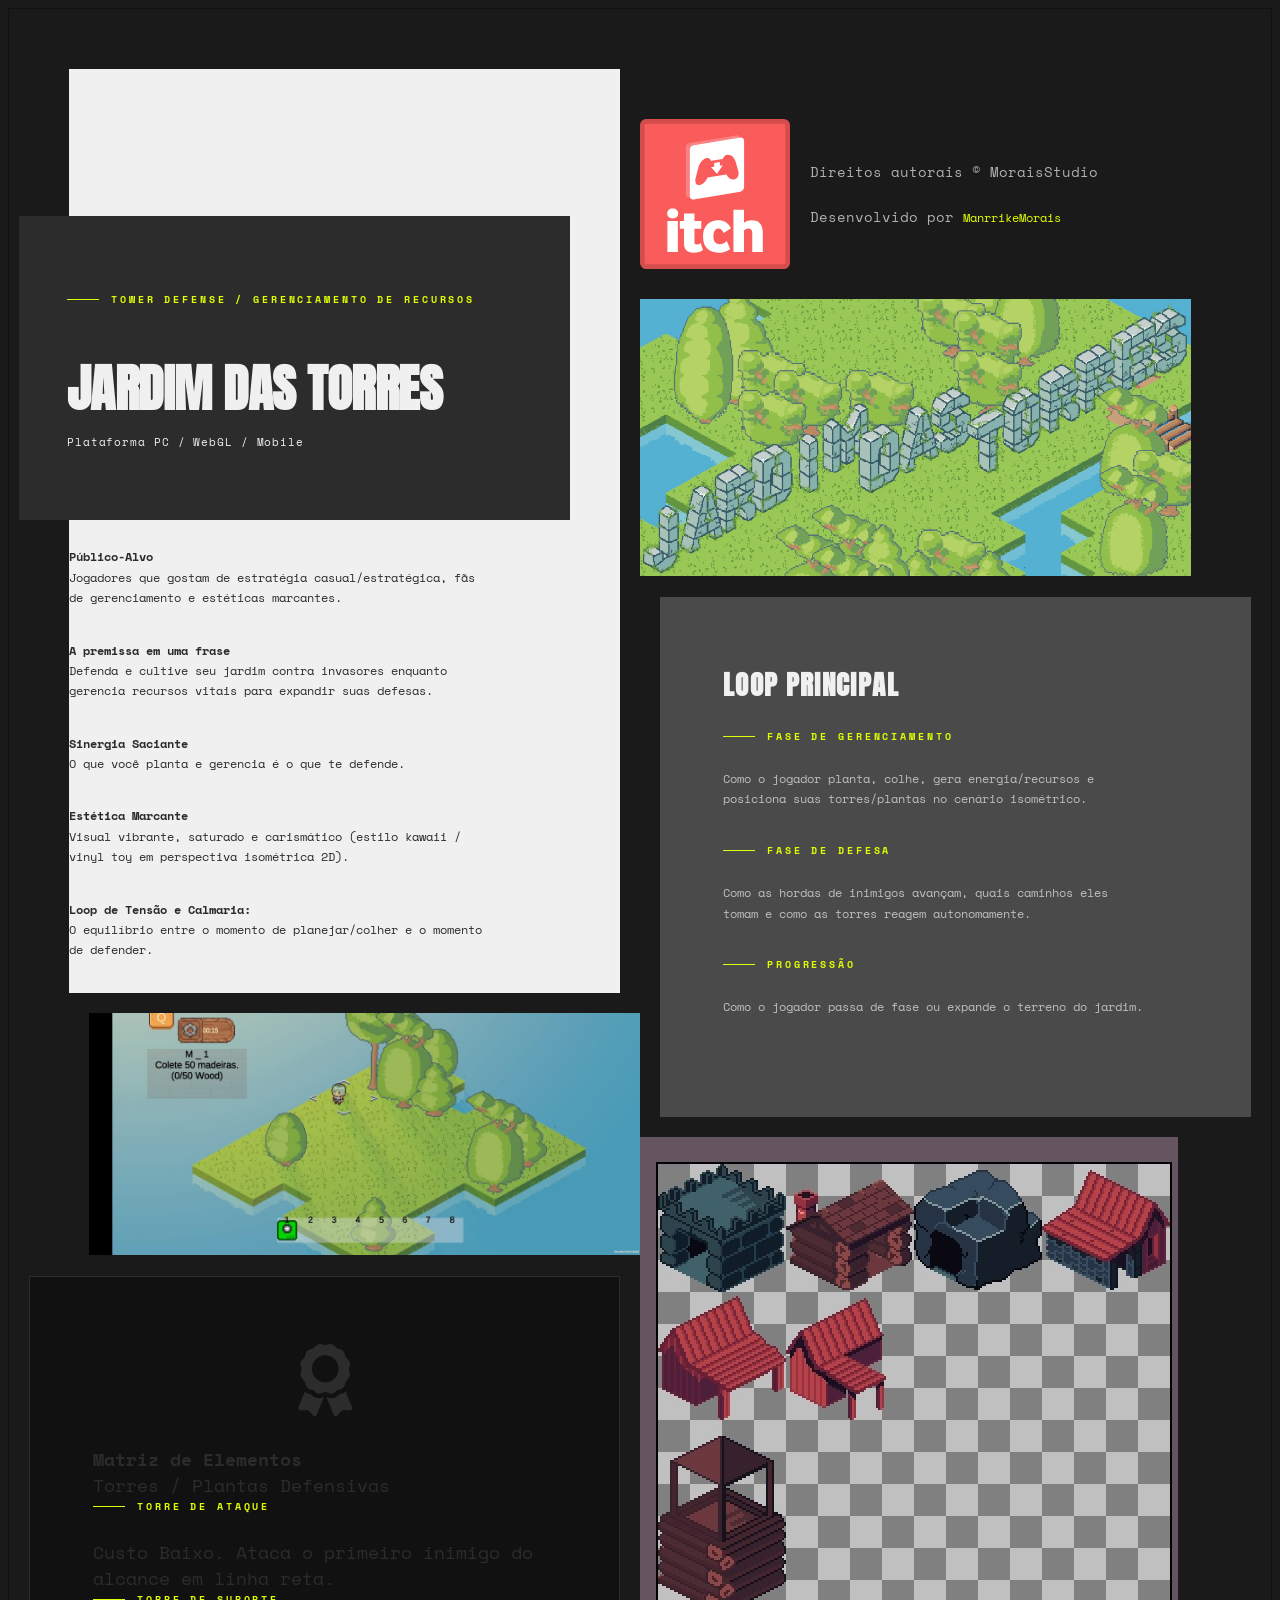
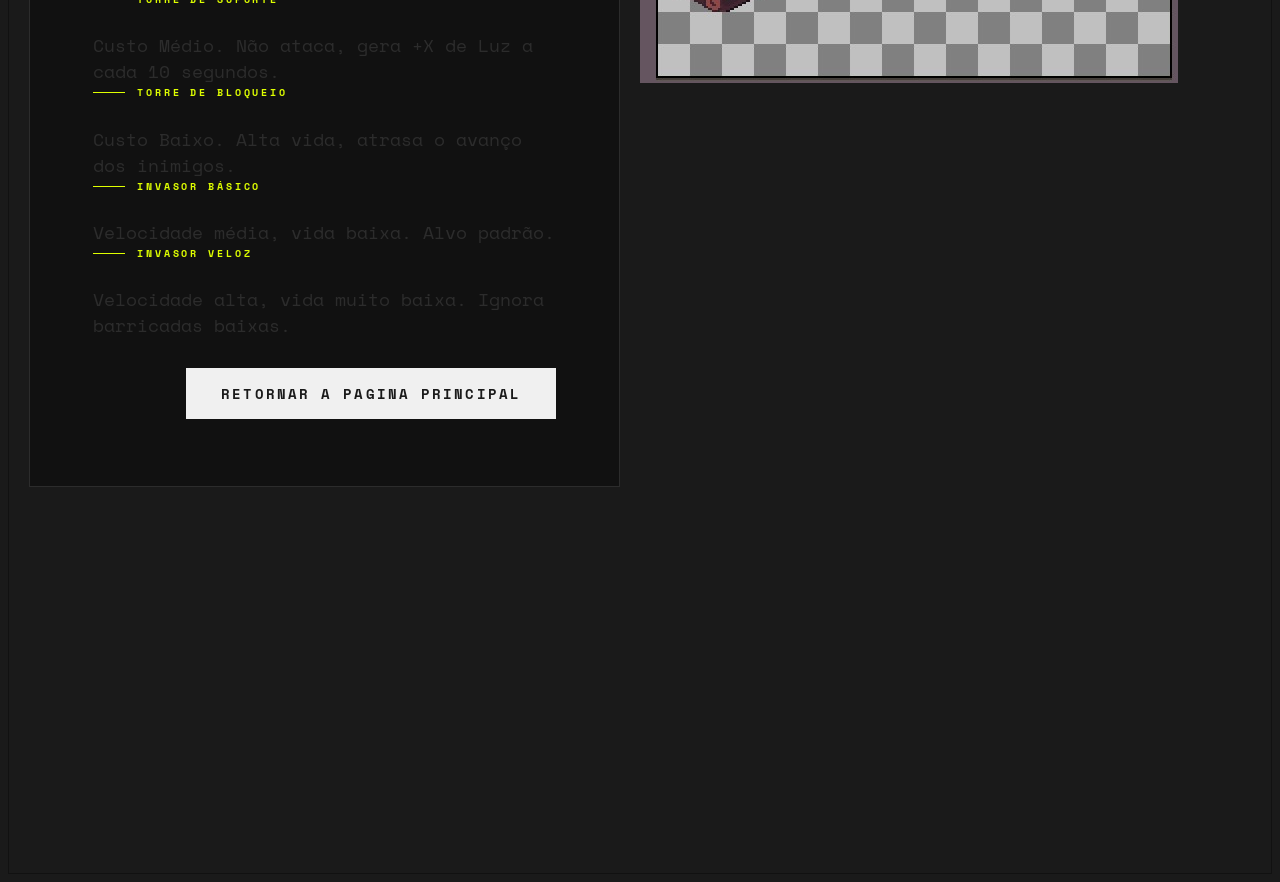
<file: paginas/Unity/unity.html>
<!DOCTYPE html>
<html lang="en">

<head>
    <meta charset="UTF-8">
    <meta name="viewport" content="width=device-width, initial-scale=1.0">
    <meta http-equiv="X-UA-Compatible" content="ie=edge">
    <title>Character Responsive HTML5 Template</title>
<!--
Template 2110 Character
http://www.tooplate.com/view/2110-character
-->
    <link rel="stylesheet" href="https://fonts.googleapis.com/css?family=Open+Sans:400,600">
    <!-- https://fonts.google.com/specimen/Open+Sans -->
    <link rel="stylesheet" href="css/all.min.css">
    <!-- https://fontawesome.com/ -->
    <link rel="stylesheet" href="css/tooplate-style.css">
</head>

<body class="tm-bg-dark">
    <main class="tm-container masonry">
        <div class="item tm-bg-white tm-block tm-block-left" data-desktop-seq-no="1" data-mobile-seq-no="1">
              <header class="tm-block-brand">
                
                <div class="tm-bg-primary-dark tm-text-white tm-block-brand-inner">
                    <h1 class = "modal__label">Tower Defense / Gerenciamento de Recursos</h1>
                    <h1 class="tm-brand-name">Jardim das Torres</h1>
                       <div class="details__meta-item">
                        <span class="details__meta-label">Plataforma</span>
                        <span class="details__meta-value">PC / WebGL / Mobile</span>
                    </div>
                </div>
                
            </header>
<p class="details__description ">
    <strong>Público-Alvo</strong><br>
   Jogadores que gostam de estratégia casual/estratégica, fãs de gerenciamento e estéticas marcantes.
</p>
<p class="details__description ">
    <strong>A premissa em uma frase</strong><br>
  Defenda e cultive seu jardim contra invasores enquanto gerencia recursos vitais para expandir suas defesas.
</p>
<p class="details__description ">
    <strong>Sinergia Saciante</strong><br>
  O que você planta e gerencia é o que te defende.</p>
  <p class="details__description ">
<strong>Estética Marcante</strong><br>
 Visual vibrante, saturado e carismático (estilo kawaii / vinyl toy em perspectiva isométrica 2D).</p>
 <p class="details__description ">
<strong>Loop de Tensão e Calmaria:</strong><br>
 O equilíbrio entre o momento de planejar/colher e o momento de defender.</p>
        </div>
        <div class="item" data-desktop-seq-no="2" data-mobile-seq-no="4">
            <img src="img/jdt_cena_1.png" alt="Image" class="tm-img-left">
        </div>
        <div class="item tm-bg-secondary tm-text-white tm-block tm-block-wider tm-block-pad tm-block-left-2" data-desktop-seq-no="3"
            data-mobile-seq-no="5">
            <i class="fas fa-award fa-4x tm-block-icon"></i>
<strong>Matriz de Elementos</strong><br> Torres / Plantas Defensivas
 <p class="modal__label"> <strong>Torre de Ataque</strong><br> </p>
 Custo Baixo. Ataca o primeiro inimigo do alcance em linha reta.
 <p class="modal__label"> <strong>Torre de Suporte</strong><br> </p>
 Custo Médio. Não ataca, gera +X de Luz a cada 10 segundos.
 <p class="modal__label"> <strong>Torre de Bloqueio </strong><br> </p>
 Custo Baixo. Alta vida, atrasa o avanço dos inimigos.
 <p class="modal__label"> <strong>Invasor Básico </strong><br> </p>
 Velocidade média, vida baixa. Alvo padrão.
 <p class="modal__label"> <strong>Invasor Veloz </strong><br> </p>
 Velocidade alta, vida muito baixa. Ignora barricadas baixas.</p>
            <div class="tm-text-right">
                <a href="/index.html" class="tm-btn tm-btn-small tm-btn-primary tm-mt">Retornar a pagina principal</a>
            </div>
        </div>
        <div class="item" data-desktop-seq-no="4" data-mobile-seq-no="8">
            <iframe 
  width="560" 
  height="315" 
  src="https://www.youtube.com/embed/8GL16u61MPA" 
  title="YouTube video player" 
  frameborder="0" 
  allow="accelerometer; autoplay; clipboard-write; encrypted-media; gyroscope; picture-in-picture; web-share" 
  referrerpolicy="strict-origin-when-cross-origin" 
  allowfullscreen>
</iframe>
        </div>
        <div class="tm-footer" id="tmFooter" data-desktop-seq-no="5" data-mobile-seq-no="9">
            <img src="img/app-icon.svg" alt="itchio" class="tm-img-qr">
            <div>
                <p class="tm-mb-small">Direitos autorais &copy; MoraisStudio</p>
                <p>Desenvolvido por <a rel="nofollow" href="https://mmorais.itch.io/jardim-das-torres">ManrrikeMorais</a></p>
            </div>
        </div>
        <div class="item" data-desktop-seq-no="6" data-mobile-seq-no="2">
            <img src="img/jdt_01.png" alt="Image">
        </div>
        <div class="item tm-block-right" data-desktop-seq-no="7" data-mobile-seq-no="3">
            <div class="tm-block-right-inner tm-bg-primary-light tm-text-white tm-block tm-block-wider tm-block-pad">
                <header>
                    <h2 class="tm-text-uppercase">
                        Loop Principal
                    </h2>
                </header>
    <p class="modal__label"> <strong>Fase de Gerenciamento</strong><br> </p>
        <p class="details__description "> Como o jogador planta, colhe, gera energia/recursos e posiciona suas torres/plantas no cenário isométrico.</p>

    <p class="modal__label"> <strong>Fase de Defesa</strong><br> </p>
        <p class="details__description"> Como as hordas de inimigos avançam, quais caminhos eles tomam e como as torres reagem autonomamente.</p>

    <p class="modal__label"> <strong>Progressão</strong><br> </p>
        <p class="details__description"> Como o jogador passa de fase ou expande o terreno do jardim.</p>

                <!-- -->
            </div>
        </div>

        <div class="item" data-desktop-seq-no="8" data-mobile-seq-no="6">
            <img src="img/cabanas.jpeg" alt="Image">
        </div>

       

    </main>
    <script src="js/jquery-3.3.1.min.js"></script>
    <!-- https://jquery.com/download/ -->
    <script>

        let callAdjustLayout;
        let currentLayout = "desktop",
            nextLayout = "desktop";

        /**
         * detect IE
         * returns version of IE or false, if browser is not Internet Explorer
         */
        function detectIE() {
            var ua = window.navigator.userAgent;

            var msie = ua.indexOf('MSIE ');
            if (msie > 0) {
                // IE 10 or older => return version number
                return parseInt(ua.substring(msie + 5, ua.indexOf('.', msie)), 10);
            }

            var trident = ua.indexOf('Trident/');
            if (trident > 0) {
                // IE 11 => return version number
                var rv = ua.indexOf('rv:');
                return parseInt(ua.substring(rv + 3, ua.indexOf('.', rv)), 10);
            }

            var edge = ua.indexOf('Edge/');
            if (edge > 0) {
                // Edge (IE 12+) => return version number
                return parseInt(ua.substring(edge + 5, ua.indexOf('.', edge)), 10);
            }

            // other browser
            return false;
        }

        // Adjust layout based on the browser width
        function adjustLayout() {
            let block1, block2, block3, block4, block5, block6, block7, block8, block9;

            if (window.innerWidth <= 1199) {
                // Mobile layout
                nextLayout = "mobile";
                block1 = $("div[data-mobile-seq-no='1']");
                block2 = $("div[data-mobile-seq-no='2']");
                block3 = $("div[data-mobile-seq-no='3']");
                block4 = $("div[data-mobile-seq-no='4']");
                block5 = $("div[data-mobile-seq-no='5']");
                block6 = $("div[data-mobile-seq-no='6']");
                block7 = $("div[data-mobile-seq-no='7']");
                block8 = $("div[data-mobile-seq-no='8']");
                block9 = $("div[data-mobile-seq-no='9']");
            } else {
                // Desktop layout
                nextLayout = "desktop";
                block1 = $("div[data-desktop-seq-no='1']");
                block2 = $("div[data-desktop-seq-no='2']");
                block3 = $("div[data-desktop-seq-no='3']");
                block4 = $("div[data-desktop-seq-no='4']");
                block5 = $("div[data-desktop-seq-no='5']");
                block6 = $("div[data-desktop-seq-no='6']");
                block7 = $("div[data-desktop-seq-no='7']");
                block8 = $("div[data-desktop-seq-no='8']");
                block9 = $("div[data-desktop-seq-no='9']");
            }

            if (nextLayout !== currentLayout) {
                // Reorder blocks based on their seq no
                block1.after(block2.detach());
                block2.after(block3.detach());
                block3.after(block4.detach());
                block4.after(block5.detach());
                block5.after(block6.detach());
                block6.after(block7.detach());
                block7.after(block8.detach());
                block8.after(block9.detach());
                currentLayout = nextLayout;
            }
        }

        // Adjust layout upon window resize
        window.onresize = function () {
            clearTimeout(callAdjustLayout);
            callAdjustLayout = setTimeout(adjustLayout, 100);
        }

        // DOM is ready
        $(function () {
            if (detectIE()) {
                alert('Please use the latest version of Chrome or Firefox for best browsing experience.');
            }

            adjustLayout();
        })
    </script>
</body>

</html>
</file>
<file: paginas/Unity/css/tooplate-style.css>
/* ============================================================================
   Template 2110 Character — MODIFIED (Inspired by Compression Palette & Fonts)
   ============================================================================ */

/* Importando as fontes do tema Compression para usar no projeto */
@import url('https://fonts.googleapis.com/css2?family=Anton&family=Space+Mono:ital,wght@0,400;0,700;1,400&display=swap');

body {
  /* Substituído por Space Mono e a cor escura de fundo do Compression */
  font-family: 'Space Mono', monospace;
  font-size: 18px; /* Reduzido levemente para combinar com o estilo mono */
  background-color: #1A1A1A; 
  color: #F0F0F0;
  -webkit-font-smoothing: antialiased;
  padding: 80px;
  overflow-x: hidden;
}
:root {
    --off-white: #F0F0F0;
    --carbon: #1A1A1A;
    --graphite: #2C2C2C;
    --steel: #4A4A4A;
    --ash: #6B6B6B;
    --neon-chartreuse: #DFFF00;
    --seam: #111111;
    --font-spine: 'Anton', sans-serif;
    --font-mono: 'Space Mono', monospace;
    --ease-heavy: cubic-bezier(0.77, 0, 0.175, 1);
    --duration: 0.8s;
}


textarea {
  font-family: 'Space Mono', monospace;
}

a {
  /* O link agora usa o Neon Chartreuse em vez de amarelo puro */
  color: var(--neon-chartreuse);
  text-decoration: none;
}

button {
  border: none;
}

a,
button {
  /* Suavizado usando o efeito de transição "heavy-ease" do Compression */
  -webkit-transition: all 0.5s cubic-bezier(0.77, 0, 0.175, 1);
  -o-transition: all 0.5s cubic-bezier(0.77, 0, 0.175, 1);
  transition: all 0.5s cubic-bezier(0.77, 0, 0.175, 1);
  cursor: pointer;
}

h2 {
  font-family: 'Anton', sans-serif; /* Títulos agora usam a fonte marcante Anton */
  text-transform: uppercase;
  letter-spacing: 0.05em;
  margin-top: 0;
}

p {
  line-height: 1.8;
  margin: 0;
  color: rgba(240, 240, 240, 0.7); /* Efeito de texto levemente opaco do Compression */
}

.tm-container {
  max-width: 1200px;
  width: 100%;
  margin-left: auto;
  margin-right: auto;
  position: relative;
}

/* http://w3bits.com/css-masonry/ */
.masonry {
  -webkit-column-count: 2;
  column-count: 2;
  -webkit-column-gap: 0;
  column-gap: 0;
}

.item {
  display: inline-block;
  margin: 0;
  width: 100%;
}

img {
  max-width: 100%;
  height: auto;
  transition: filter 0.5s cubic-bezier(0.77, 0, 0.175, 1);
}
.tm-relative {
  position: relative;
}

.tm-block {
  position: relative;
  -webkit-box-sizing: border-box;
  box-sizing: border-box;
  max-width: 600px;
}

.tm-block-wider {
  max-width: 640px;
  width: calc(100% + 40px);
}

.tm-block-left {
  right: 20px;
  bottom: 20px;
}

.tm-block-left-2 {
  right: 60px;
  top: 15px;
}

.tm-block-right {
  padding: 15px 0 20px 20px;
}

.tm-img-left {
  display: block;
  margin-right: 0;
  margin-left: auto;
}
.details__description {
    font-family: var(--font-mono);
    font-size: 0.75rem;
    line-height: 1.7;
    max-width: 420px;
    margin-bottom: 32px;
}

.tm-block-pad {
  padding: 67px 63px;
}

.tm-block-icon {
  text-align: center;
  display: block;
  margin: 0 30px 30px;
}

.tm-block-brand {
  position: relative;
  margin-top: 147px;
  margin-bottom: 27px;
}
.tm-block-brand-inner {
  position: relative;
  right: 50px;
  padding: 70px 48px;
  display: -webkit-box;
  display: -ms-flexbox;
  display: flex;
  flex-direction: column;
  -webkit-box-align: center;
  -ms-flex-align: center;
  align-items: flex-start;
}
.modal__label {
    font-family: var(--font-mono);
    font-size: 0.6rem;
    letter-spacing: 0.3em;
    text-transform: uppercase;
    color: var(--neon-chartreuse);
    margin-bottom: 24px;
    display: flex;
    align-items: center;
    gap: 12px;
}

.modal__label::before {
    content: '';
    display: inline-block;
    width: 32px;
    height: 1px;
    background: var(--neon-chartreuse);
}

.tm-brand-name {
 display: flex;
  align-items: flex-start; /* Alinha a imagem e o texto pelo centro vertical */
  gap: 12px;
    font-family: var(--font-spine);
    font-size: clamp(2.2rem, 4vw, 3.8rem);
    text-transform: uppercase;
    color: var(--off-white);
    line-height: 0.95;
    margin-bottom: 20px;
    letter-spacing: -0.01em;
}
.details__meta-item {
    font-family: var(--font-mono);
    font-size: 0.7rem;
    letter-spacing: 0.08em;
}

.tm-bg-dark {
  background-color: var(--carbon);
  border: 1px solid  var(--seam);
}

/* Substituído pelo Off-White de fundo do Compression */
.tm-bg-white {
  background-color: var(--off-white);
  color: var(--carbon);
}

.tm-bg-white p {
  color: var(--graphite);
}

.tm-bg-white h2 {
  color: var(--carbon);
}

.tm-btn {
  padding: 15px 25px;
  display: inline-flex;
  align-items: center;
  font-size: 0.8rem;
  font-family: 'Space Mono', monospace;
  font-weight: 700;
  text-transform: uppercase;
  letter-spacing: 0.15em;
}

.tm-btn-small {
  font-size: 14px;
  font-weight: 700;
  padding: 15px 35px;
}

.tm-btn-pad-big {
  padding: 17px 45px;
}

/* Botão Primário adota o estilo "Clean Light" */
.tm-btn-primary {
  color: var(--carbon);
  background-color: var(--off-white);
}

.tm-btn-primary:hover {
  background-color: var(--neon-chartreuse); /* Vira neon no hover */
  transform: translateX(4px);
}

/* Botão Secundário agora é o clássico botão Neon Chartreuse do Compression */
.tm-btn-secondary {
  color: var(--carbon);
  background-color: var(--neon-chartreuse);
}

.tm-btn-secondary:hover {
  color: var(--carbon);
  background-color: var(--off-white);
  transform: translateX(4px);
}

.tm-text-white {
  color: var(--off-white);
}

/* Substituído pelo Steel Gray do Compression */
.tm-text-gray-light {
  color: var(--steel);
}

/* Transmutação dos blocos antigos rosa/roxo para a paleta Graphite e Steel */
.tm-bg-primary-light {
  background-color: var(--steel); /* Steel */
  color: var(--off-white);
}

.tm-bg-primary-dark {
  background-color: var(--graphite); /* Graphite */
  color: var(--off-white);
}

.tm-bg-secondary {
  background-color: var(--seam); /* Seam Black */
  border: 1px solid var(--graphite);
  color: var(--graphite);
}

.tm-mt {
  margin-top: 30px;
}

.tm-mt-big {
  margin-top: 50px;
}

.tm-mb {
  margin-bottom: 45px;
}

.tm-mb-small {
  margin-bottom: 20px;
}

.tm-text-right {
  text-align: right;
}

.tm-text-uppercase {
  text-transform: uppercase;
}

.tm-form-group {
  margin-bottom: 25px;
}

/* Inputs agora seguem o estilo minimalista e dark */
input,
textarea {
  width: 100%;
  -webkit-box-sizing: border-box;
  box-sizing: border-box;
  background-color: var(--carbon);
  border: 1px solid var(--steel);
  color: var(--off-white);
  padding: 18px 20px;
  font-size: 0.9em;
  font-family: 'Space Mono', monospace;
  transition: border-color 0.3s ease;
}

input:focus,
textarea:focus {
  outline: none;
  border-color: var(--neon-chartreuse); /* Borda acende em Neon ao clicar */
}

.tm-contact-form {
  width: calc(100% - 40px);
}

.tm-form-section {
  margin-top: -5px;
}

.tm-form-section-tag {
  position: relative;
}

.tm-form-section-tag h2 {
  font-size: 1.6rem;
}

.tm-form-section-tag-inner {
  position: relative;
  left: 40px;
  right: -40px;
  bottom: -40px;
  width: 100%;
  max-width: 600px;
  box-sizing: border-box;
  padding: 55px 47px;
}

.tm-pb-0 {
  padding-bottom: 0 !important;
}

.tm-img-qr {
  width: 150px;
  height: 150px;
  margin: 30px 20px 30px 0;
}

.tm-footer {
  display: -webkit-box;
  display: -ms-flexbox;
  display: flex;
  -webkit-box-align: center;
  -ms-flex-align: center;
  align-items: center;
  max-width: 600px;
  margin-right: 0;
  margin-left: auto;
}

/* Cores do rodapé sincronizadas com o sutil Ash Gray */
.tm-footer,
.tm-footer a {
  color: var(--neon-chartreuse);
  font-family: 'Space Mono', monospace;
  font-size: 0.75rem;
}

.tm-footer a:hover {
  color: var();
}

.tm-footer p {
  font-size: 14px;
}

/* ============================================================================
   RESPONSIVE MEDIA QUERIES (Mantido o comportamento original do layout)
   ============================================================================ */
@media (max-width: 1232px) {
  body {
    padding: 60px;
  }
}

@media (max-width: 1199px) {
  .masonry {
    -webkit-column-count: 1;
    column-count: 1;
  }

  .tm-container {
    max-width: 600px;
  }
}

@media (max-width: 540px) {
  .tm-block-brand-inner {
    flex-direction: column;
    padding: 35px;
    right: 30px;
  }

  .tm-brand-name {
    margin-top: 20px;
  }

  .tm-contact-form {
    width: calc(100% - 20px);
  }
}

@media (max-width: 520px) {
  body {
    padding: 50px;
  }

  .tm-block-pad {
    padding: 45px;
  }

  .tm-hero-text {
    padding: 50px 45px 0;
  }

  .tm-block-brand {
    margin-top: 70px;
  }
}

@media (max-width: 417px) {
  .tm-block-left,
  .tm-block-left-2 {
    right: 0;
  }

  .tm-block-wider {
    width: 100%;
  }

  .tm-footer {
    flex-direction: column;
  }
}

@media (max-width: 390px) {
  body {
    padding: 40px 20px 10px;
  }

  .tm-form-section-tag-inner {
    left: 25px;
    right: -25px;
    bottom: -25px;
  }
}
</file>
<file: paginas/Unity/css/all.min.css>
/*!
 * Font Awesome Free 5.3.1 by @fontawesome - https://fontawesome.com
 * License - https://fontawesome.com/license/free (Icons: CC BY 4.0, Fonts: SIL OFL 1.1, Code: MIT License)
 */
.fa,.fab,.fal,.far,.fas{-moz-osx-font-smoothing:grayscale;-webkit-font-smoothing:antialiased;display:inline-block;font-style:normal;font-variant:normal;text-rendering:auto;line-height:1}.fa-lg{font-size:1.33333em;line-height:.75em;vertical-align:-.0667em}.fa-xs{font-size:.75em}.fa-sm{font-size:.875em}.fa-1x{font-size:1em}.fa-2x{font-size:2em}.fa-3x{font-size:3em}.fa-4x{font-size:4em}.fa-5x{font-size:5em}.fa-6x{font-size:6em}.fa-7x{font-size:7em}.fa-8x{font-size:8em}.fa-9x{font-size:9em}.fa-10x{font-size:10em}.fa-fw{text-align:center;width:1.25em}.fa-ul{list-style-type:none;margin-left:2.5em;padding-left:0}.fa-ul>li{position:relative}.fa-li{left:-2em;position:absolute;text-align:center;width:2em;line-height:inherit}.fa-border{border:.08em solid #eee;border-radius:.1em;padding:.2em .25em .15em}.fa-pull-left{float:left}.fa-pull-right{float:right}.fa.fa-pull-left,.fab.fa-pull-left,.fal.fa-pull-left,.far.fa-pull-left,.fas.fa-pull-left{margin-right:.3em}.fa.fa-pull-right,.fab.fa-pull-right,.fal.fa-pull-right,.far.fa-pull-right,.fas.fa-pull-right{margin-left:.3em}.fa-spin{animation:fa-spin 2s infinite linear}.fa-pulse{animation:fa-spin 1s infinite steps(8)}@keyframes fa-spin{0%{transform:rotate(0deg)}to{transform:rotate(1turn)}}.fa-rotate-90{-ms-filter:"progid:DXImageTransform.Microsoft.BasicImage(rotation=1)";transform:rotate(90deg)}.fa-rotate-180{-ms-filter:"progid:DXImageTransform.Microsoft.BasicImage(rotation=2)";transform:rotate(180deg)}.fa-rotate-270{-ms-filter:"progid:DXImageTransform.Microsoft.BasicImage(rotation=3)";transform:rotate(270deg)}.fa-flip-horizontal{-ms-filter:"progid:DXImageTransform.Microsoft.BasicImage(rotation=0, mirror=1)";transform:scaleX(-1)}.fa-flip-vertical{transform:scaleY(-1)}.fa-flip-horizontal.fa-flip-vertical,.fa-flip-vertical{-ms-filter:"progid:DXImageTransform.Microsoft.BasicImage(rotation=2, mirror=1)"}.fa-flip-horizontal.fa-flip-vertical{transform:scale(-1)}:root .fa-flip-horizontal,:root .fa-flip-vertical,:root .fa-rotate-90,:root .fa-rotate-180,:root .fa-rotate-270{-webkit-filter:none;filter:none}.fa-stack{display:inline-block;height:2em;line-height:2em;position:relative;vertical-align:middle;width:2em}.fa-stack-1x,.fa-stack-2x{left:0;position:absolute;text-align:center;width:100%}.fa-stack-1x{line-height:inherit}.fa-stack-2x{font-size:2em}.fa-inverse{color:#fff}.fa-500px:before{content:"\f26e"}.fa-accessible-icon:before{content:"\f368"}.fa-accusoft:before{content:"\f369"}.fa-ad:before{content:"\f641"}.fa-address-book:before{content:"\f2b9"}.fa-address-card:before{content:"\f2bb"}.fa-adjust:before{content:"\f042"}.fa-adn:before{content:"\f170"}.fa-adversal:before{content:"\f36a"}.fa-affiliatetheme:before{content:"\f36b"}.fa-air-freshener:before{content:"\f5d0"}.fa-algolia:before{content:"\f36c"}.fa-align-center:before{content:"\f037"}.fa-align-justify:before{content:"\f039"}.fa-align-left:before{content:"\f036"}.fa-align-right:before{content:"\f038"}.fa-alipay:before{content:"\f642"}.fa-allergies:before{content:"\f461"}.fa-amazon:before{content:"\f270"}.fa-amazon-pay:before{content:"\f42c"}.fa-ambulance:before{content:"\f0f9"}.fa-american-sign-language-interpreting:before{content:"\f2a3"}.fa-amilia:before{content:"\f36d"}.fa-anchor:before{content:"\f13d"}.fa-android:before{content:"\f17b"}.fa-angellist:before{content:"\f209"}.fa-angle-double-down:before{content:"\f103"}.fa-angle-double-left:before{content:"\f100"}.fa-angle-double-right:before{content:"\f101"}.fa-angle-double-up:before{content:"\f102"}.fa-angle-down:before{content:"\f107"}.fa-angle-left:before{content:"\f104"}.fa-angle-right:before{content:"\f105"}.fa-angle-up:before{content:"\f106"}.fa-angry:before{content:"\f556"}.fa-angrycreative:before{content:"\f36e"}.fa-angular:before{content:"\f420"}.fa-ankh:before{content:"\f644"}.fa-app-store:before{content:"\f36f"}.fa-app-store-ios:before{content:"\f370"}.fa-apper:before{content:"\f371"}.fa-apple:before{content:"\f179"}.fa-apple-alt:before{content:"\f5d1"}.fa-apple-pay:before{content:"\f415"}.fa-archive:before{content:"\f187"}.fa-archway:before{content:"\f557"}.fa-arrow-alt-circle-down:before{content:"\f358"}.fa-arrow-alt-circle-left:before{content:"\f359"}.fa-arrow-alt-circle-right:before{content:"\f35a"}.fa-arrow-alt-circle-up:before{content:"\f35b"}.fa-arrow-circle-down:before{content:"\f0ab"}.fa-arrow-circle-left:before{content:"\f0a8"}.fa-arrow-circle-right:before{content:"\f0a9"}.fa-arrow-circle-up:before{content:"\f0aa"}.fa-arrow-down:before{content:"\f063"}.fa-arrow-left:before{content:"\f060"}.fa-arrow-right:before{content:"\f061"}.fa-arrow-up:before{content:"\f062"}.fa-arrows-alt:before{content:"\f0b2"}.fa-arrows-alt-h:before{content:"\f337"}.fa-arrows-alt-v:before{content:"\f338"}.fa-assistive-listening-systems:before{content:"\f2a2"}.fa-asterisk:before{content:"\f069"}.fa-asymmetrik:before{content:"\f372"}.fa-at:before{content:"\f1fa"}.fa-atlas:before{content:"\f558"}.fa-atom:before{content:"\f5d2"}.fa-audible:before{content:"\f373"}.fa-audio-description:before{content:"\f29e"}.fa-autoprefixer:before{content:"\f41c"}.fa-avianex:before{content:"\f374"}.fa-aviato:before{content:"\f421"}.fa-award:before{content:"\f559"}.fa-aws:before{content:"\f375"}.fa-backspace:before{content:"\f55a"}.fa-backward:before{content:"\f04a"}.fa-balance-scale:before{content:"\f24e"}.fa-ban:before{content:"\f05e"}.fa-band-aid:before{content:"\f462"}.fa-bandcamp:before{content:"\f2d5"}.fa-barcode:before{content:"\f02a"}.fa-bars:before{content:"\f0c9"}.fa-baseball-ball:before{content:"\f433"}.fa-basketball-ball:before{content:"\f434"}.fa-bath:before{content:"\f2cd"}.fa-battery-empty:before{content:"\f244"}.fa-battery-full:before{content:"\f240"}.fa-battery-half:before{content:"\f242"}.fa-battery-quarter:before{content:"\f243"}.fa-battery-three-quarters:before{content:"\f241"}.fa-bed:before{content:"\f236"}.fa-beer:before{content:"\f0fc"}.fa-behance:before{content:"\f1b4"}.fa-behance-square:before{content:"\f1b5"}.fa-bell:before{content:"\f0f3"}.fa-bell-slash:before{content:"\f1f6"}.fa-bezier-curve:before{content:"\f55b"}.fa-bible:before{content:"\f647"}.fa-bicycle:before{content:"\f206"}.fa-bimobject:before{content:"\f378"}.fa-binoculars:before{content:"\f1e5"}.fa-birthday-cake:before{content:"\f1fd"}.fa-bitbucket:before{content:"\f171"}.fa-bitcoin:before{content:"\f379"}.fa-bity:before{content:"\f37a"}.fa-black-tie:before{content:"\f27e"}.fa-blackberry:before{content:"\f37b"}.fa-blender:before{content:"\f517"}.fa-blind:before{content:"\f29d"}.fa-blogger:before{content:"\f37c"}.fa-blogger-b:before{content:"\f37d"}.fa-bluetooth:before{content:"\f293"}.fa-bluetooth-b:before{content:"\f294"}.fa-bold:before{content:"\f032"}.fa-bolt:before{content:"\f0e7"}.fa-bomb:before{content:"\f1e2"}.fa-bone:before{content:"\f5d7"}.fa-bong:before{content:"\f55c"}.fa-book:before{content:"\f02d"}.fa-book-open:before{content:"\f518"}.fa-book-reader:before{content:"\f5da"}.fa-bookmark:before{content:"\f02e"}.fa-bowling-ball:before{content:"\f436"}.fa-box:before{content:"\f466"}.fa-box-open:before{content:"\f49e"}.fa-boxes:before{content:"\f468"}.fa-braille:before{content:"\f2a1"}.fa-brain:before{content:"\f5dc"}.fa-briefcase:before{content:"\f0b1"}.fa-briefcase-medical:before{content:"\f469"}.fa-broadcast-tower:before{content:"\f519"}.fa-broom:before{content:"\f51a"}.fa-brush:before{content:"\f55d"}.fa-btc:before{content:"\f15a"}.fa-bug:before{content:"\f188"}.fa-building:before{content:"\f1ad"}.fa-bullhorn:before{content:"\f0a1"}.fa-bullseye:before{content:"\f140"}.fa-burn:before{content:"\f46a"}.fa-buromobelexperte:before{content:"\f37f"}.fa-bus:before{content:"\f207"}.fa-bus-alt:before{content:"\f55e"}.fa-business-time:before{content:"\f64a"}.fa-buysellads:before{content:"\f20d"}.fa-calculator:before{content:"\f1ec"}.fa-calendar:before{content:"\f133"}.fa-calendar-alt:before{content:"\f073"}.fa-calendar-check:before{content:"\f274"}.fa-calendar-minus:before{content:"\f272"}.fa-calendar-plus:before{content:"\f271"}.fa-calendar-times:before{content:"\f273"}.fa-camera:before{content:"\f030"}.fa-camera-retro:before{content:"\f083"}.fa-cannabis:before{content:"\f55f"}.fa-capsules:before{content:"\f46b"}.fa-car:before{content:"\f1b9"}.fa-car-alt:before{content:"\f5de"}.fa-car-battery:before{content:"\f5df"}.fa-car-crash:before{content:"\f5e1"}.fa-car-side:before{content:"\f5e4"}.fa-caret-down:before{content:"\f0d7"}.fa-caret-left:before{content:"\f0d9"}.fa-caret-right:before{content:"\f0da"}.fa-caret-square-down:before{content:"\f150"}.fa-caret-square-left:before{content:"\f191"}.fa-caret-square-right:before{content:"\f152"}.fa-caret-square-up:before{content:"\f151"}.fa-caret-up:before{content:"\f0d8"}.fa-cart-arrow-down:before{content:"\f218"}.fa-cart-plus:before{content:"\f217"}.fa-cc-amazon-pay:before{content:"\f42d"}.fa-cc-amex:before{content:"\f1f3"}.fa-cc-apple-pay:before{content:"\f416"}.fa-cc-diners-club:before{content:"\f24c"}.fa-cc-discover:before{content:"\f1f2"}.fa-cc-jcb:before{content:"\f24b"}.fa-cc-mastercard:before{content:"\f1f1"}.fa-cc-paypal:before{content:"\f1f4"}.fa-cc-stripe:before{content:"\f1f5"}.fa-cc-visa:before{content:"\f1f0"}.fa-centercode:before{content:"\f380"}.fa-certificate:before{content:"\f0a3"}.fa-chalkboard:before{content:"\f51b"}.fa-chalkboard-teacher:before{content:"\f51c"}.fa-charging-station:before{content:"\f5e7"}.fa-chart-area:before{content:"\f1fe"}.fa-chart-bar:before{content:"\f080"}.fa-chart-line:before{content:"\f201"}.fa-chart-pie:before{content:"\f200"}.fa-check:before{content:"\f00c"}.fa-check-circle:before{content:"\f058"}.fa-check-double:before{content:"\f560"}.fa-check-square:before{content:"\f14a"}.fa-chess:before{content:"\f439"}.fa-chess-bishop:before{content:"\f43a"}.fa-chess-board:before{content:"\f43c"}.fa-chess-king:before{content:"\f43f"}.fa-chess-knight:before{content:"\f441"}.fa-chess-pawn:before{content:"\f443"}.fa-chess-queen:before{content:"\f445"}.fa-chess-rook:before{content:"\f447"}.fa-chevron-circle-down:before{content:"\f13a"}.fa-chevron-circle-left:before{content:"\f137"}.fa-chevron-circle-right:before{content:"\f138"}.fa-chevron-circle-up:before{content:"\f139"}.fa-chevron-down:before{content:"\f078"}.fa-chevron-left:before{content:"\f053"}.fa-chevron-right:before{content:"\f054"}.fa-chevron-up:before{content:"\f077"}.fa-child:before{content:"\f1ae"}.fa-chrome:before{content:"\f268"}.fa-church:before{content:"\f51d"}.fa-circle:before{content:"\f111"}.fa-circle-notch:before{content:"\f1ce"}.fa-city:before{content:"\f64f"}.fa-clipboard:before{content:"\f328"}.fa-clipboard-check:before{content:"\f46c"}.fa-clipboard-list:before{content:"\f46d"}.fa-clock:before{content:"\f017"}.fa-clone:before{content:"\f24d"}.fa-closed-captioning:before{content:"\f20a"}.fa-cloud:before{content:"\f0c2"}.fa-cloud-download-alt:before{content:"\f381"}.fa-cloud-upload-alt:before{content:"\f382"}.fa-cloudscale:before{content:"\f383"}.fa-cloudsmith:before{content:"\f384"}.fa-cloudversify:before{content:"\f385"}.fa-cocktail:before{content:"\f561"}.fa-code:before{content:"\f121"}.fa-code-branch:before{content:"\f126"}.fa-codepen:before{content:"\f1cb"}.fa-codiepie:before{content:"\f284"}.fa-coffee:before{content:"\f0f4"}.fa-cog:before{content:"\f013"}.fa-cogs:before{content:"\f085"}.fa-coins:before{content:"\f51e"}.fa-columns:before{content:"\f0db"}.fa-comment:before{content:"\f075"}.fa-comment-alt:before{content:"\f27a"}.fa-comment-dollar:before{content:"\f651"}.fa-comment-dots:before{content:"\f4ad"}.fa-comment-slash:before{content:"\f4b3"}.fa-comments:before{content:"\f086"}.fa-comments-dollar:before{content:"\f653"}.fa-compact-disc:before{content:"\f51f"}.fa-compass:before{content:"\f14e"}.fa-compress:before{content:"\f066"}.fa-concierge-bell:before{content:"\f562"}.fa-connectdevelop:before{content:"\f20e"}.fa-contao:before{content:"\f26d"}.fa-cookie:before{content:"\f563"}.fa-cookie-bite:before{content:"\f564"}.fa-copy:before{content:"\f0c5"}.fa-copyright:before{content:"\f1f9"}.fa-couch:before{content:"\f4b8"}.fa-cpanel:before{content:"\f388"}.fa-creative-commons:before{content:"\f25e"}.fa-creative-commons-by:before{content:"\f4e7"}.fa-creative-commons-nc:before{content:"\f4e8"}.fa-creative-commons-nc-eu:before{content:"\f4e9"}.fa-creative-commons-nc-jp:before{content:"\f4ea"}.fa-creative-commons-nd:before{content:"\f4eb"}.fa-creative-commons-pd:before{content:"\f4ec"}.fa-creative-commons-pd-alt:before{content:"\f4ed"}.fa-creative-commons-remix:before{content:"\f4ee"}.fa-creative-commons-sa:before{content:"\f4ef"}.fa-creative-commons-sampling:before{content:"\f4f0"}.fa-creative-commons-sampling-plus:before{content:"\f4f1"}.fa-creative-commons-share:before{content:"\f4f2"}.fa-credit-card:before{content:"\f09d"}.fa-crop:before{content:"\f125"}.fa-crop-alt:before{content:"\f565"}.fa-cross:before{content:"\f654"}.fa-crosshairs:before{content:"\f05b"}.fa-crow:before{content:"\f520"}.fa-crown:before{content:"\f521"}.fa-css3:before{content:"\f13c"}.fa-css3-alt:before{content:"\f38b"}.fa-cube:before{content:"\f1b2"}.fa-cubes:before{content:"\f1b3"}.fa-cut:before{content:"\f0c4"}.fa-cuttlefish:before{content:"\f38c"}.fa-d-and-d:before{content:"\f38d"}.fa-dashcube:before{content:"\f210"}.fa-database:before{content:"\f1c0"}.fa-deaf:before{content:"\f2a4"}.fa-delicious:before{content:"\f1a5"}.fa-deploydog:before{content:"\f38e"}.fa-deskpro:before{content:"\f38f"}.fa-desktop:before{content:"\f108"}.fa-deviantart:before{content:"\f1bd"}.fa-dharmachakra:before{content:"\f655"}.fa-diagnoses:before{content:"\f470"}.fa-dice:before{content:"\f522"}.fa-dice-five:before{content:"\f523"}.fa-dice-four:before{content:"\f524"}.fa-dice-one:before{content:"\f525"}.fa-dice-six:before{content:"\f526"}.fa-dice-three:before{content:"\f527"}.fa-dice-two:before{content:"\f528"}.fa-digg:before{content:"\f1a6"}.fa-digital-ocean:before{content:"\f391"}.fa-digital-tachograph:before{content:"\f566"}.fa-directions:before{content:"\f5eb"}.fa-discord:before{content:"\f392"}.fa-discourse:before{content:"\f393"}.fa-divide:before{content:"\f529"}.fa-dizzy:before{content:"\f567"}.fa-dna:before{content:"\f471"}.fa-dochub:before{content:"\f394"}.fa-docker:before{content:"\f395"}.fa-dollar-sign:before{content:"\f155"}.fa-dolly:before{content:"\f472"}.fa-dolly-flatbed:before{content:"\f474"}.fa-donate:before{content:"\f4b9"}.fa-door-closed:before{content:"\f52a"}.fa-door-open:before{content:"\f52b"}.fa-dot-circle:before{content:"\f192"}.fa-dove:before{content:"\f4ba"}.fa-download:before{content:"\f019"}.fa-draft2digital:before{content:"\f396"}.fa-drafting-compass:before{content:"\f568"}.fa-draw-polygon:before{content:"\f5ee"}.fa-dribbble:before{content:"\f17d"}.fa-dribbble-square:before{content:"\f397"}.fa-dropbox:before{content:"\f16b"}.fa-drum:before{content:"\f569"}.fa-drum-steelpan:before{content:"\f56a"}.fa-drupal:before{content:"\f1a9"}.fa-dumbbell:before{content:"\f44b"}.fa-dyalog:before{content:"\f399"}.fa-earlybirds:before{content:"\f39a"}.fa-ebay:before{content:"\f4f4"}.fa-edge:before{content:"\f282"}.fa-edit:before{content:"\f044"}.fa-eject:before{content:"\f052"}.fa-elementor:before{content:"\f430"}.fa-ellipsis-h:before{content:"\f141"}.fa-ellipsis-v:before{content:"\f142"}.fa-ello:before{content:"\f5f1"}.fa-ember:before{content:"\f423"}.fa-empire:before{content:"\f1d1"}.fa-envelope:before{content:"\f0e0"}.fa-envelope-open:before{content:"\f2b6"}.fa-envelope-open-text:before{content:"\f658"}.fa-envelope-square:before{content:"\f199"}.fa-envira:before{content:"\f299"}.fa-equals:before{content:"\f52c"}.fa-eraser:before{content:"\f12d"}.fa-erlang:before{content:"\f39d"}.fa-ethereum:before{content:"\f42e"}.fa-etsy:before{content:"\f2d7"}.fa-euro-sign:before{content:"\f153"}.fa-exchange-alt:before{content:"\f362"}.fa-exclamation:before{content:"\f12a"}.fa-exclamation-circle:before{content:"\f06a"}.fa-exclamation-triangle:before{content:"\f071"}.fa-expand:before{content:"\f065"}.fa-expand-arrows-alt:before{content:"\f31e"}.fa-expeditedssl:before{content:"\f23e"}.fa-external-link-alt:before{content:"\f35d"}.fa-external-link-square-alt:before{content:"\f360"}.fa-eye:before{content:"\f06e"}.fa-eye-dropper:before{content:"\f1fb"}.fa-eye-slash:before{content:"\f070"}.fa-facebook:before{content:"\f09a"}.fa-facebook-f:before{content:"\f39e"}.fa-facebook-messenger:before{content:"\f39f"}.fa-facebook-square:before{content:"\f082"}.fa-fast-backward:before{content:"\f049"}.fa-fast-forward:before{content:"\f050"}.fa-fax:before{content:"\f1ac"}.fa-feather:before{content:"\f52d"}.fa-feather-alt:before{content:"\f56b"}.fa-female:before{content:"\f182"}.fa-fighter-jet:before{content:"\f0fb"}.fa-file:before{content:"\f15b"}.fa-file-alt:before{content:"\f15c"}.fa-file-archive:before{content:"\f1c6"}.fa-file-audio:before{content:"\f1c7"}.fa-file-code:before{content:"\f1c9"}.fa-file-contract:before{content:"\f56c"}.fa-file-download:before{content:"\f56d"}.fa-file-excel:before{content:"\f1c3"}.fa-file-export:before{content:"\f56e"}.fa-file-image:before{content:"\f1c5"}.fa-file-import:before{content:"\f56f"}.fa-file-invoice:before{content:"\f570"}.fa-file-invoice-dollar:before{content:"\f571"}.fa-file-medical:before{content:"\f477"}.fa-file-medical-alt:before{content:"\f478"}.fa-file-pdf:before{content:"\f1c1"}.fa-file-powerpoint:before{content:"\f1c4"}.fa-file-prescription:before{content:"\f572"}.fa-file-signature:before{content:"\f573"}.fa-file-upload:before{content:"\f574"}.fa-file-video:before{content:"\f1c8"}.fa-file-word:before{content:"\f1c2"}.fa-fill:before{content:"\f575"}.fa-fill-drip:before{content:"\f576"}.fa-film:before{content:"\f008"}.fa-filter:before{content:"\f0b0"}.fa-fingerprint:before{content:"\f577"}.fa-fire:before{content:"\f06d"}.fa-fire-extinguisher:before{content:"\f134"}.fa-firefox:before{content:"\f269"}.fa-first-aid:before{content:"\f479"}.fa-first-order:before{content:"\f2b0"}.fa-first-order-alt:before{content:"\f50a"}.fa-firstdraft:before{content:"\f3a1"}.fa-fish:before{content:"\f578"}.fa-flag:before{content:"\f024"}.fa-flag-checkered:before{content:"\f11e"}.fa-flask:before{content:"\f0c3"}.fa-flickr:before{content:"\f16e"}.fa-flipboard:before{content:"\f44d"}.fa-flushed:before{content:"\f579"}.fa-fly:before{content:"\f417"}.fa-folder:before{content:"\f07b"}.fa-folder-minus:before{content:"\f65d"}.fa-folder-open:before{content:"\f07c"}.fa-folder-plus:before{content:"\f65e"}.fa-font:before{content:"\f031"}.fa-font-awesome:before{content:"\f2b4"}.fa-font-awesome-alt:before{content:"\f35c"}.fa-font-awesome-flag:before{content:"\f425"}.fa-font-awesome-logo-full:before{content:"\f4e6"}.fa-fonticons:before{content:"\f280"}.fa-fonticons-fi:before{content:"\f3a2"}.fa-football-ball:before{content:"\f44e"}.fa-fort-awesome:before{content:"\f286"}.fa-fort-awesome-alt:before{content:"\f3a3"}.fa-forumbee:before{content:"\f211"}.fa-forward:before{content:"\f04e"}.fa-foursquare:before{content:"\f180"}.fa-free-code-camp:before{content:"\f2c5"}.fa-freebsd:before{content:"\f3a4"}.fa-frog:before{content:"\f52e"}.fa-frown:before{content:"\f119"}.fa-frown-open:before{content:"\f57a"}.fa-fulcrum:before{content:"\f50b"}.fa-funnel-dollar:before{content:"\f662"}.fa-futbol:before{content:"\f1e3"}.fa-galactic-republic:before{content:"\f50c"}.fa-galactic-senate:before{content:"\f50d"}.fa-gamepad:before{content:"\f11b"}.fa-gas-pump:before{content:"\f52f"}.fa-gavel:before{content:"\f0e3"}.fa-gem:before{content:"\f3a5"}.fa-genderless:before{content:"\f22d"}.fa-get-pocket:before{content:"\f265"}.fa-gg:before{content:"\f260"}.fa-gg-circle:before{content:"\f261"}.fa-gift:before{content:"\f06b"}.fa-git:before{content:"\f1d3"}.fa-git-square:before{content:"\f1d2"}.fa-github:before{content:"\f09b"}.fa-github-alt:before{content:"\f113"}.fa-github-square:before{content:"\f092"}.fa-gitkraken:before{content:"\f3a6"}.fa-gitlab:before{content:"\f296"}.fa-gitter:before{content:"\f426"}.fa-glass-martini:before{content:"\f000"}.fa-glass-martini-alt:before{content:"\f57b"}.fa-glasses:before{content:"\f530"}.fa-glide:before{content:"\f2a5"}.fa-glide-g:before{content:"\f2a6"}.fa-globe:before{content:"\f0ac"}.fa-globe-africa:before{content:"\f57c"}.fa-globe-americas:before{content:"\f57d"}.fa-globe-asia:before{content:"\f57e"}.fa-gofore:before{content:"\f3a7"}.fa-golf-ball:before{content:"\f450"}.fa-goodreads:before{content:"\f3a8"}.fa-goodreads-g:before{content:"\f3a9"}.fa-google:before{content:"\f1a0"}.fa-google-drive:before{content:"\f3aa"}.fa-google-play:before{content:"\f3ab"}.fa-google-plus:before{content:"\f2b3"}.fa-google-plus-g:before{content:"\f0d5"}.fa-google-plus-square:before{content:"\f0d4"}.fa-google-wallet:before{content:"\f1ee"}.fa-gopuram:before{content:"\f664"}.fa-graduation-cap:before{content:"\f19d"}.fa-gratipay:before{content:"\f184"}.fa-grav:before{content:"\f2d6"}.fa-greater-than:before{content:"\f531"}.fa-greater-than-equal:before{content:"\f532"}.fa-grimace:before{content:"\f57f"}.fa-grin:before{content:"\f580"}.fa-grin-alt:before{content:"\f581"}.fa-grin-beam:before{content:"\f582"}.fa-grin-beam-sweat:before{content:"\f583"}.fa-grin-hearts:before{content:"\f584"}.fa-grin-squint:before{content:"\f585"}.fa-grin-squint-tears:before{content:"\f586"}.fa-grin-stars:before{content:"\f587"}.fa-grin-tears:before{content:"\f588"}.fa-grin-tongue:before{content:"\f589"}.fa-grin-tongue-squint:before{content:"\f58a"}.fa-grin-tongue-wink:before{content:"\f58b"}.fa-grin-wink:before{content:"\f58c"}.fa-grip-horizontal:before{content:"\f58d"}.fa-grip-vertical:before{content:"\f58e"}.fa-gripfire:before{content:"\f3ac"}.fa-grunt:before{content:"\f3ad"}.fa-gulp:before{content:"\f3ae"}.fa-h-square:before{content:"\f0fd"}.fa-hacker-news:before{content:"\f1d4"}.fa-hacker-news-square:before{content:"\f3af"}.fa-hackerrank:before{content:"\f5f7"}.fa-hamsa:before{content:"\f665"}.fa-hand-holding:before{content:"\f4bd"}.fa-hand-holding-heart:before{content:"\f4be"}.fa-hand-holding-usd:before{content:"\f4c0"}.fa-hand-lizard:before{content:"\f258"}.fa-hand-paper:before{content:"\f256"}.fa-hand-peace:before{content:"\f25b"}.fa-hand-point-down:before{content:"\f0a7"}.fa-hand-point-left:before{content:"\f0a5"}.fa-hand-point-right:before{content:"\f0a4"}.fa-hand-point-up:before{content:"\f0a6"}.fa-hand-pointer:before{content:"\f25a"}.fa-hand-rock:before{content:"\f255"}.fa-hand-scissors:before{content:"\f257"}.fa-hand-spock:before{content:"\f259"}.fa-hands:before{content:"\f4c2"}.fa-hands-helping:before{content:"\f4c4"}.fa-handshake:before{content:"\f2b5"}.fa-hashtag:before{content:"\f292"}.fa-haykal:before{content:"\f666"}.fa-hdd:before{content:"\f0a0"}.fa-heading:before{content:"\f1dc"}.fa-headphones:before{content:"\f025"}.fa-headphones-alt:before{content:"\f58f"}.fa-headset:before{content:"\f590"}.fa-heart:before{content:"\f004"}.fa-heartbeat:before{content:"\f21e"}.fa-helicopter:before{content:"\f533"}.fa-highlighter:before{content:"\f591"}.fa-hips:before{content:"\f452"}.fa-hire-a-helper:before{content:"\f3b0"}.fa-history:before{content:"\f1da"}.fa-hockey-puck:before{content:"\f453"}.fa-home:before{content:"\f015"}.fa-hooli:before{content:"\f427"}.fa-hornbill:before{content:"\f592"}.fa-hospital:before{content:"\f0f8"}.fa-hospital-alt:before{content:"\f47d"}.fa-hospital-symbol:before{content:"\f47e"}.fa-hot-tub:before{content:"\f593"}.fa-hotel:before{content:"\f594"}.fa-hotjar:before{content:"\f3b1"}.fa-hourglass:before{content:"\f254"}.fa-hourglass-end:before{content:"\f253"}.fa-hourglass-half:before{content:"\f252"}.fa-hourglass-start:before{content:"\f251"}.fa-houzz:before{content:"\f27c"}.fa-html5:before{content:"\f13b"}.fa-hubspot:before{content:"\f3b2"}.fa-i-cursor:before{content:"\f246"}.fa-id-badge:before{content:"\f2c1"}.fa-id-card:before{content:"\f2c2"}.fa-id-card-alt:before{content:"\f47f"}.fa-image:before{content:"\f03e"}.fa-images:before{content:"\f302"}.fa-imdb:before{content:"\f2d8"}.fa-inbox:before{content:"\f01c"}.fa-indent:before{content:"\f03c"}.fa-industry:before{content:"\f275"}.fa-infinity:before{content:"\f534"}.fa-info:before{content:"\f129"}.fa-info-circle:before{content:"\f05a"}.fa-instagram:before{content:"\f16d"}.fa-internet-explorer:before{content:"\f26b"}.fa-ioxhost:before{content:"\f208"}.fa-italic:before{content:"\f033"}.fa-itunes:before{content:"\f3b4"}.fa-itunes-note:before{content:"\f3b5"}.fa-java:before{content:"\f4e4"}.fa-jedi:before{content:"\f669"}.fa-jedi-order:before{content:"\f50e"}.fa-jenkins:before{content:"\f3b6"}.fa-joget:before{content:"\f3b7"}.fa-joint:before{content:"\f595"}.fa-joomla:before{content:"\f1aa"}.fa-journal-whills:before{content:"\f66a"}.fa-js:before{content:"\f3b8"}.fa-js-square:before{content:"\f3b9"}.fa-jsfiddle:before{content:"\f1cc"}.fa-kaaba:before{content:"\f66b"}.fa-kaggle:before{content:"\f5fa"}.fa-key:before{content:"\f084"}.fa-keybase:before{content:"\f4f5"}.fa-keyboard:before{content:"\f11c"}.fa-keycdn:before{content:"\f3ba"}.fa-khanda:before{content:"\f66d"}.fa-kickstarter:before{content:"\f3bb"}.fa-kickstarter-k:before{content:"\f3bc"}.fa-kiss:before{content:"\f596"}.fa-kiss-beam:before{content:"\f597"}.fa-kiss-wink-heart:before{content:"\f598"}.fa-kiwi-bird:before{content:"\f535"}.fa-korvue:before{content:"\f42f"}.fa-landmark:before{content:"\f66f"}.fa-language:before{content:"\f1ab"}.fa-laptop:before{content:"\f109"}.fa-laptop-code:before{content:"\f5fc"}.fa-laravel:before{content:"\f3bd"}.fa-lastfm:before{content:"\f202"}.fa-lastfm-square:before{content:"\f203"}.fa-laugh:before{content:"\f599"}.fa-laugh-beam:before{content:"\f59a"}.fa-laugh-squint:before{content:"\f59b"}.fa-laugh-wink:before{content:"\f59c"}.fa-layer-group:before{content:"\f5fd"}.fa-leaf:before{content:"\f06c"}.fa-leanpub:before{content:"\f212"}.fa-lemon:before{content:"\f094"}.fa-less:before{content:"\f41d"}.fa-less-than:before{content:"\f536"}.fa-less-than-equal:before{content:"\f537"}.fa-level-down-alt:before{content:"\f3be"}.fa-level-up-alt:before{content:"\f3bf"}.fa-life-ring:before{content:"\f1cd"}.fa-lightbulb:before{content:"\f0eb"}.fa-line:before{content:"\f3c0"}.fa-link:before{content:"\f0c1"}.fa-linkedin:before{content:"\f08c"}.fa-linkedin-in:before{content:"\f0e1"}.fa-linode:before{content:"\f2b8"}.fa-linux:before{content:"\f17c"}.fa-lira-sign:before{content:"\f195"}.fa-list:before{content:"\f03a"}.fa-list-alt:before{content:"\f022"}.fa-list-ol:before{content:"\f0cb"}.fa-list-ul:before{content:"\f0ca"}.fa-location-arrow:before{content:"\f124"}.fa-lock:before{content:"\f023"}.fa-lock-open:before{content:"\f3c1"}.fa-long-arrow-alt-down:before{content:"\f309"}.fa-long-arrow-alt-left:before{content:"\f30a"}.fa-long-arrow-alt-right:before{content:"\f30b"}.fa-long-arrow-alt-up:before{content:"\f30c"}.fa-low-vision:before{content:"\f2a8"}.fa-luggage-cart:before{content:"\f59d"}.fa-lyft:before{content:"\f3c3"}.fa-magento:before{content:"\f3c4"}.fa-magic:before{content:"\f0d0"}.fa-magnet:before{content:"\f076"}.fa-mail-bulk:before{content:"\f674"}.fa-mailchimp:before{content:"\f59e"}.fa-male:before{content:"\f183"}.fa-mandalorian:before{content:"\f50f"}.fa-map:before{content:"\f279"}.fa-map-marked:before{content:"\f59f"}.fa-map-marked-alt:before{content:"\f5a0"}.fa-map-marker:before{content:"\f041"}.fa-map-marker-alt:before{content:"\f3c5"}.fa-map-pin:before{content:"\f276"}.fa-map-signs:before{content:"\f277"}.fa-markdown:before{content:"\f60f"}.fa-marker:before{content:"\f5a1"}.fa-mars:before{content:"\f222"}.fa-mars-double:before{content:"\f227"}.fa-mars-stroke:before{content:"\f229"}.fa-mars-stroke-h:before{content:"\f22b"}.fa-mars-stroke-v:before{content:"\f22a"}.fa-mastodon:before{content:"\f4f6"}.fa-maxcdn:before{content:"\f136"}.fa-medal:before{content:"\f5a2"}.fa-medapps:before{content:"\f3c6"}.fa-medium:before{content:"\f23a"}.fa-medium-m:before{content:"\f3c7"}.fa-medkit:before{content:"\f0fa"}.fa-medrt:before{content:"\f3c8"}.fa-meetup:before{content:"\f2e0"}.fa-megaport:before{content:"\f5a3"}.fa-meh:before{content:"\f11a"}.fa-meh-blank:before{content:"\f5a4"}.fa-meh-rolling-eyes:before{content:"\f5a5"}.fa-memory:before{content:"\f538"}.fa-menorah:before{content:"\f676"}.fa-mercury:before{content:"\f223"}.fa-microchip:before{content:"\f2db"}.fa-microphone:before{content:"\f130"}.fa-microphone-alt:before{content:"\f3c9"}.fa-microphone-alt-slash:before{content:"\f539"}.fa-microphone-slash:before{content:"\f131"}.fa-microscope:before{content:"\f610"}.fa-microsoft:before{content:"\f3ca"}.fa-minus:before{content:"\f068"}.fa-minus-circle:before{content:"\f056"}.fa-minus-square:before{content:"\f146"}.fa-mix:before{content:"\f3cb"}.fa-mixcloud:before{content:"\f289"}.fa-mizuni:before{content:"\f3cc"}.fa-mobile:before{content:"\f10b"}.fa-mobile-alt:before{content:"\f3cd"}.fa-modx:before{content:"\f285"}.fa-monero:before{content:"\f3d0"}.fa-money-bill:before{content:"\f0d6"}.fa-money-bill-alt:before{content:"\f3d1"}.fa-money-bill-wave:before{content:"\f53a"}.fa-money-bill-wave-alt:before{content:"\f53b"}.fa-money-check:before{content:"\f53c"}.fa-money-check-alt:before{content:"\f53d"}.fa-monument:before{content:"\f5a6"}.fa-moon:before{content:"\f186"}.fa-mortar-pestle:before{content:"\f5a7"}.fa-mosque:before{content:"\f678"}.fa-motorcycle:before{content:"\f21c"}.fa-mouse-pointer:before{content:"\f245"}.fa-music:before{content:"\f001"}.fa-napster:before{content:"\f3d2"}.fa-neos:before{content:"\f612"}.fa-neuter:before{content:"\f22c"}.fa-newspaper:before{content:"\f1ea"}.fa-nimblr:before{content:"\f5a8"}.fa-nintendo-switch:before{content:"\f418"}.fa-node:before{content:"\f419"}.fa-node-js:before{content:"\f3d3"}.fa-not-equal:before{content:"\f53e"}.fa-notes-medical:before{content:"\f481"}.fa-npm:before{content:"\f3d4"}.fa-ns8:before{content:"\f3d5"}.fa-nutritionix:before{content:"\f3d6"}.fa-object-group:before{content:"\f247"}.fa-object-ungroup:before{content:"\f248"}.fa-odnoklassniki:before{content:"\f263"}.fa-odnoklassniki-square:before{content:"\f264"}.fa-oil-can:before{content:"\f613"}.fa-old-republic:before{content:"\f510"}.fa-om:before{content:"\f679"}.fa-opencart:before{content:"\f23d"}.fa-openid:before{content:"\f19b"}.fa-opera:before{content:"\f26a"}.fa-optin-monster:before{content:"\f23c"}.fa-osi:before{content:"\f41a"}.fa-outdent:before{content:"\f03b"}.fa-page4:before{content:"\f3d7"}.fa-pagelines:before{content:"\f18c"}.fa-paint-brush:before{content:"\f1fc"}.fa-paint-roller:before{content:"\f5aa"}.fa-palette:before{content:"\f53f"}.fa-palfed:before{content:"\f3d8"}.fa-pallet:before{content:"\f482"}.fa-paper-plane:before{content:"\f1d8"}.fa-paperclip:before{content:"\f0c6"}.fa-parachute-box:before{content:"\f4cd"}.fa-paragraph:before{content:"\f1dd"}.fa-parking:before{content:"\f540"}.fa-passport:before{content:"\f5ab"}.fa-pastafarianism:before{content:"\f67b"}.fa-paste:before{content:"\f0ea"}.fa-patreon:before{content:"\f3d9"}.fa-pause:before{content:"\f04c"}.fa-pause-circle:before{content:"\f28b"}.fa-paw:before{content:"\f1b0"}.fa-paypal:before{content:"\f1ed"}.fa-peace:before{content:"\f67c"}.fa-pen:before{content:"\f304"}.fa-pen-alt:before{content:"\f305"}.fa-pen-fancy:before{content:"\f5ac"}.fa-pen-nib:before{content:"\f5ad"}.fa-pen-square:before{content:"\f14b"}.fa-pencil-alt:before{content:"\f303"}.fa-pencil-ruler:before{content:"\f5ae"}.fa-people-carry:before{content:"\f4ce"}.fa-percent:before{content:"\f295"}.fa-percentage:before{content:"\f541"}.fa-periscope:before{content:"\f3da"}.fa-phabricator:before{content:"\f3db"}.fa-phoenix-framework:before{content:"\f3dc"}.fa-phoenix-squadron:before{content:"\f511"}.fa-phone:before{content:"\f095"}.fa-phone-slash:before{content:"\f3dd"}.fa-phone-square:before{content:"\f098"}.fa-phone-volume:before{content:"\f2a0"}.fa-php:before{content:"\f457"}.fa-pied-piper:before{content:"\f2ae"}.fa-pied-piper-alt:before{content:"\f1a8"}.fa-pied-piper-hat:before{content:"\f4e5"}.fa-pied-piper-pp:before{content:"\f1a7"}.fa-piggy-bank:before{content:"\f4d3"}.fa-pills:before{content:"\f484"}.fa-pinterest:before{content:"\f0d2"}.fa-pinterest-p:before{content:"\f231"}.fa-pinterest-square:before{content:"\f0d3"}.fa-place-of-worship:before{content:"\f67f"}.fa-plane:before{content:"\f072"}.fa-plane-arrival:before{content:"\f5af"}.fa-plane-departure:before{content:"\f5b0"}.fa-play:before{content:"\f04b"}.fa-play-circle:before{content:"\f144"}.fa-playstation:before{content:"\f3df"}.fa-plug:before{content:"\f1e6"}.fa-plus:before{content:"\f067"}.fa-plus-circle:before{content:"\f055"}.fa-plus-square:before{content:"\f0fe"}.fa-podcast:before{content:"\f2ce"}.fa-poll:before{content:"\f681"}.fa-poll-h:before{content:"\f682"}.fa-poo:before{content:"\f2fe"}.fa-poop:before{content:"\f619"}.fa-portrait:before{content:"\f3e0"}.fa-pound-sign:before{content:"\f154"}.fa-power-off:before{content:"\f011"}.fa-pray:before{content:"\f683"}.fa-praying-hands:before{content:"\f684"}.fa-prescription:before{content:"\f5b1"}.fa-prescription-bottle:before{content:"\f485"}.fa-prescription-bottle-alt:before{content:"\f486"}.fa-print:before{content:"\f02f"}.fa-procedures:before{content:"\f487"}.fa-product-hunt:before{content:"\f288"}.fa-project-diagram:before{content:"\f542"}.fa-pushed:before{content:"\f3e1"}.fa-puzzle-piece:before{content:"\f12e"}.fa-python:before{content:"\f3e2"}.fa-qq:before{content:"\f1d6"}.fa-qrcode:before{content:"\f029"}.fa-question:before{content:"\f128"}.fa-question-circle:before{content:"\f059"}.fa-quidditch:before{content:"\f458"}.fa-quinscape:before{content:"\f459"}.fa-quora:before{content:"\f2c4"}.fa-quote-left:before{content:"\f10d"}.fa-quote-right:before{content:"\f10e"}.fa-quran:before{content:"\f687"}.fa-r-project:before{content:"\f4f7"}.fa-random:before{content:"\f074"}.fa-ravelry:before{content:"\f2d9"}.fa-react:before{content:"\f41b"}.fa-readme:before{content:"\f4d5"}.fa-rebel:before{content:"\f1d0"}.fa-receipt:before{content:"\f543"}.fa-recycle:before{content:"\f1b8"}.fa-red-river:before{content:"\f3e3"}.fa-reddit:before{content:"\f1a1"}.fa-reddit-alien:before{content:"\f281"}.fa-reddit-square:before{content:"\f1a2"}.fa-redo:before{content:"\f01e"}.fa-redo-alt:before{content:"\f2f9"}.fa-registered:before{content:"\f25d"}.fa-rendact:before{content:"\f3e4"}.fa-renren:before{content:"\f18b"}.fa-reply:before{content:"\f3e5"}.fa-reply-all:before{content:"\f122"}.fa-replyd:before{content:"\f3e6"}.fa-researchgate:before{content:"\f4f8"}.fa-resolving:before{content:"\f3e7"}.fa-retweet:before{content:"\f079"}.fa-rev:before{content:"\f5b2"}.fa-ribbon:before{content:"\f4d6"}.fa-road:before{content:"\f018"}.fa-robot:before{content:"\f544"}.fa-rocket:before{content:"\f135"}.fa-rocketchat:before{content:"\f3e8"}.fa-rockrms:before{content:"\f3e9"}.fa-route:before{content:"\f4d7"}.fa-rss:before{content:"\f09e"}.fa-rss-square:before{content:"\f143"}.fa-ruble-sign:before{content:"\f158"}.fa-ruler:before{content:"\f545"}.fa-ruler-combined:before{content:"\f546"}.fa-ruler-horizontal:before{content:"\f547"}.fa-ruler-vertical:before{content:"\f548"}.fa-rupee-sign:before{content:"\f156"}.fa-sad-cry:before{content:"\f5b3"}.fa-sad-tear:before{content:"\f5b4"}.fa-safari:before{content:"\f267"}.fa-sass:before{content:"\f41e"}.fa-save:before{content:"\f0c7"}.fa-schlix:before{content:"\f3ea"}.fa-school:before{content:"\f549"}.fa-screwdriver:before{content:"\f54a"}.fa-scribd:before{content:"\f28a"}.fa-search:before{content:"\f002"}.fa-search-dollar:before{content:"\f688"}.fa-search-location:before{content:"\f689"}.fa-search-minus:before{content:"\f010"}.fa-search-plus:before{content:"\f00e"}.fa-searchengin:before{content:"\f3eb"}.fa-seedling:before{content:"\f4d8"}.fa-sellcast:before{content:"\f2da"}.fa-sellsy:before{content:"\f213"}.fa-server:before{content:"\f233"}.fa-servicestack:before{content:"\f3ec"}.fa-shapes:before{content:"\f61f"}.fa-share:before{content:"\f064"}.fa-share-alt:before{content:"\f1e0"}.fa-share-alt-square:before{content:"\f1e1"}.fa-share-square:before{content:"\f14d"}.fa-shekel-sign:before{content:"\f20b"}.fa-shield-alt:before{content:"\f3ed"}.fa-ship:before{content:"\f21a"}.fa-shipping-fast:before{content:"\f48b"}.fa-shirtsinbulk:before{content:"\f214"}.fa-shoe-prints:before{content:"\f54b"}.fa-shopping-bag:before{content:"\f290"}.fa-shopping-basket:before{content:"\f291"}.fa-shopping-cart:before{content:"\f07a"}.fa-shopware:before{content:"\f5b5"}.fa-shower:before{content:"\f2cc"}.fa-shuttle-van:before{content:"\f5b6"}.fa-sign:before{content:"\f4d9"}.fa-sign-in-alt:before{content:"\f2f6"}.fa-sign-language:before{content:"\f2a7"}.fa-sign-out-alt:before{content:"\f2f5"}.fa-signal:before{content:"\f012"}.fa-signature:before{content:"\f5b7"}.fa-simplybuilt:before{content:"\f215"}.fa-sistrix:before{content:"\f3ee"}.fa-sitemap:before{content:"\f0e8"}.fa-sith:before{content:"\f512"}.fa-skull:before{content:"\f54c"}.fa-skyatlas:before{content:"\f216"}.fa-skype:before{content:"\f17e"}.fa-slack:before{content:"\f198"}.fa-slack-hash:before{content:"\f3ef"}.fa-sliders-h:before{content:"\f1de"}.fa-slideshare:before{content:"\f1e7"}.fa-smile:before{content:"\f118"}.fa-smile-beam:before{content:"\f5b8"}.fa-smile-wink:before{content:"\f4da"}.fa-smoking:before{content:"\f48d"}.fa-smoking-ban:before{content:"\f54d"}.fa-snapchat:before{content:"\f2ab"}.fa-snapchat-ghost:before{content:"\f2ac"}.fa-snapchat-square:before{content:"\f2ad"}.fa-snowflake:before{content:"\f2dc"}.fa-socks:before{content:"\f696"}.fa-solar-panel:before{content:"\f5ba"}.fa-sort:before{content:"\f0dc"}.fa-sort-alpha-down:before{content:"\f15d"}.fa-sort-alpha-up:before{content:"\f15e"}.fa-sort-amount-down:before{content:"\f160"}.fa-sort-amount-up:before{content:"\f161"}.fa-sort-down:before{content:"\f0dd"}.fa-sort-numeric-down:before{content:"\f162"}.fa-sort-numeric-up:before{content:"\f163"}.fa-sort-up:before{content:"\f0de"}.fa-soundcloud:before{content:"\f1be"}.fa-spa:before{content:"\f5bb"}.fa-space-shuttle:before{content:"\f197"}.fa-speakap:before{content:"\f3f3"}.fa-spinner:before{content:"\f110"}.fa-splotch:before{content:"\f5bc"}.fa-spotify:before{content:"\f1bc"}.fa-spray-can:before{content:"\f5bd"}.fa-square:before{content:"\f0c8"}.fa-square-full:before{content:"\f45c"}.fa-square-root-alt:before{content:"\f698"}.fa-squarespace:before{content:"\f5be"}.fa-stack-exchange:before{content:"\f18d"}.fa-stack-overflow:before{content:"\f16c"}.fa-stamp:before{content:"\f5bf"}.fa-star:before{content:"\f005"}.fa-star-and-crescent:before{content:"\f699"}.fa-star-half:before{content:"\f089"}.fa-star-half-alt:before{content:"\f5c0"}.fa-star-of-david:before{content:"\f69a"}.fa-star-of-life:before{content:"\f621"}.fa-staylinked:before{content:"\f3f5"}.fa-steam:before{content:"\f1b6"}.fa-steam-square:before{content:"\f1b7"}.fa-steam-symbol:before{content:"\f3f6"}.fa-step-backward:before{content:"\f048"}.fa-step-forward:before{content:"\f051"}.fa-stethoscope:before{content:"\f0f1"}.fa-sticker-mule:before{content:"\f3f7"}.fa-sticky-note:before{content:"\f249"}.fa-stop:before{content:"\f04d"}.fa-stop-circle:before{content:"\f28d"}.fa-stopwatch:before{content:"\f2f2"}.fa-store:before{content:"\f54e"}.fa-store-alt:before{content:"\f54f"}.fa-strava:before{content:"\f428"}.fa-stream:before{content:"\f550"}.fa-street-view:before{content:"\f21d"}.fa-strikethrough:before{content:"\f0cc"}.fa-stripe:before{content:"\f429"}.fa-stripe-s:before{content:"\f42a"}.fa-stroopwafel:before{content:"\f551"}.fa-studiovinari:before{content:"\f3f8"}.fa-stumbleupon:before{content:"\f1a4"}.fa-stumbleupon-circle:before{content:"\f1a3"}.fa-subscript:before{content:"\f12c"}.fa-subway:before{content:"\f239"}.fa-suitcase:before{content:"\f0f2"}.fa-suitcase-rolling:before{content:"\f5c1"}.fa-sun:before{content:"\f185"}.fa-superpowers:before{content:"\f2dd"}.fa-superscript:before{content:"\f12b"}.fa-supple:before{content:"\f3f9"}.fa-surprise:before{content:"\f5c2"}.fa-swatchbook:before{content:"\f5c3"}.fa-swimmer:before{content:"\f5c4"}.fa-swimming-pool:before{content:"\f5c5"}.fa-synagogue:before{content:"\f69b"}.fa-sync:before{content:"\f021"}.fa-sync-alt:before{content:"\f2f1"}.fa-syringe:before{content:"\f48e"}.fa-table:before{content:"\f0ce"}.fa-table-tennis:before{content:"\f45d"}.fa-tablet:before{content:"\f10a"}.fa-tablet-alt:before{content:"\f3fa"}.fa-tablets:before{content:"\f490"}.fa-tachometer-alt:before{content:"\f3fd"}.fa-tag:before{content:"\f02b"}.fa-tags:before{content:"\f02c"}.fa-tape:before{content:"\f4db"}.fa-tasks:before{content:"\f0ae"}.fa-taxi:before{content:"\f1ba"}.fa-teamspeak:before{content:"\f4f9"}.fa-teeth:before{content:"\f62e"}.fa-teeth-open:before{content:"\f62f"}.fa-telegram:before{content:"\f2c6"}.fa-telegram-plane:before{content:"\f3fe"}.fa-tencent-weibo:before{content:"\f1d5"}.fa-terminal:before{content:"\f120"}.fa-text-height:before{content:"\f034"}.fa-text-width:before{content:"\f035"}.fa-th:before{content:"\f00a"}.fa-th-large:before{content:"\f009"}.fa-th-list:before{content:"\f00b"}.fa-the-red-yeti:before{content:"\f69d"}.fa-theater-masks:before{content:"\f630"}.fa-themeco:before{content:"\f5c6"}.fa-themeisle:before{content:"\f2b2"}.fa-thermometer:before{content:"\f491"}.fa-thermometer-empty:before{content:"\f2cb"}.fa-thermometer-full:before{content:"\f2c7"}.fa-thermometer-half:before{content:"\f2c9"}.fa-thermometer-quarter:before{content:"\f2ca"}.fa-thermometer-three-quarters:before{content:"\f2c8"}.fa-thumbs-down:before{content:"\f165"}.fa-thumbs-up:before{content:"\f164"}.fa-thumbtack:before{content:"\f08d"}.fa-ticket-alt:before{content:"\f3ff"}.fa-times:before{content:"\f00d"}.fa-times-circle:before{content:"\f057"}.fa-tint:before{content:"\f043"}.fa-tint-slash:before{content:"\f5c7"}.fa-tired:before{content:"\f5c8"}.fa-toggle-off:before{content:"\f204"}.fa-toggle-on:before{content:"\f205"}.fa-toolbox:before{content:"\f552"}.fa-tooth:before{content:"\f5c9"}.fa-torah:before{content:"\f6a0"}.fa-torii-gate:before{content:"\f6a1"}.fa-trade-federation:before{content:"\f513"}.fa-trademark:before{content:"\f25c"}.fa-traffic-light:before{content:"\f637"}.fa-train:before{content:"\f238"}.fa-transgender:before{content:"\f224"}.fa-transgender-alt:before{content:"\f225"}.fa-trash:before{content:"\f1f8"}.fa-trash-alt:before{content:"\f2ed"}.fa-tree:before{content:"\f1bb"}.fa-trello:before{content:"\f181"}.fa-tripadvisor:before{content:"\f262"}.fa-trophy:before{content:"\f091"}.fa-truck:before{content:"\f0d1"}.fa-truck-loading:before{content:"\f4de"}.fa-truck-monster:before{content:"\f63b"}.fa-truck-moving:before{content:"\f4df"}.fa-truck-pickup:before{content:"\f63c"}.fa-tshirt:before{content:"\f553"}.fa-tty:before{content:"\f1e4"}.fa-tumblr:before{content:"\f173"}.fa-tumblr-square:before{content:"\f174"}.fa-tv:before{content:"\f26c"}.fa-twitch:before{content:"\f1e8"}.fa-twitter:before{content:"\f099"}.fa-twitter-square:before{content:"\f081"}.fa-typo3:before{content:"\f42b"}.fa-uber:before{content:"\f402"}.fa-uikit:before{content:"\f403"}.fa-umbrella:before{content:"\f0e9"}.fa-umbrella-beach:before{content:"\f5ca"}.fa-underline:before{content:"\f0cd"}.fa-undo:before{content:"\f0e2"}.fa-undo-alt:before{content:"\f2ea"}.fa-uniregistry:before{content:"\f404"}.fa-universal-access:before{content:"\f29a"}.fa-university:before{content:"\f19c"}.fa-unlink:before{content:"\f127"}.fa-unlock:before{content:"\f09c"}.fa-unlock-alt:before{content:"\f13e"}.fa-untappd:before{content:"\f405"}.fa-upload:before{content:"\f093"}.fa-usb:before{content:"\f287"}.fa-user:before{content:"\f007"}.fa-user-alt:before{content:"\f406"}.fa-user-alt-slash:before{content:"\f4fa"}.fa-user-astronaut:before{content:"\f4fb"}.fa-user-check:before{content:"\f4fc"}.fa-user-circle:before{content:"\f2bd"}.fa-user-clock:before{content:"\f4fd"}.fa-user-cog:before{content:"\f4fe"}.fa-user-edit:before{content:"\f4ff"}.fa-user-friends:before{content:"\f500"}.fa-user-graduate:before{content:"\f501"}.fa-user-lock:before{content:"\f502"}.fa-user-md:before{content:"\f0f0"}.fa-user-minus:before{content:"\f503"}.fa-user-ninja:before{content:"\f504"}.fa-user-plus:before{content:"\f234"}.fa-user-secret:before{content:"\f21b"}.fa-user-shield:before{content:"\f505"}.fa-user-slash:before{content:"\f506"}.fa-user-tag:before{content:"\f507"}.fa-user-tie:before{content:"\f508"}.fa-user-times:before{content:"\f235"}.fa-users:before{content:"\f0c0"}.fa-users-cog:before{content:"\f509"}.fa-ussunnah:before{content:"\f407"}.fa-utensil-spoon:before{content:"\f2e5"}.fa-utensils:before{content:"\f2e7"}.fa-vaadin:before{content:"\f408"}.fa-vector-square:before{content:"\f5cb"}.fa-venus:before{content:"\f221"}.fa-venus-double:before{content:"\f226"}.fa-venus-mars:before{content:"\f228"}.fa-viacoin:before{content:"\f237"}.fa-viadeo:before{content:"\f2a9"}.fa-viadeo-square:before{content:"\f2aa"}.fa-vial:before{content:"\f492"}.fa-vials:before{content:"\f493"}.fa-viber:before{content:"\f409"}.fa-video:before{content:"\f03d"}.fa-video-slash:before{content:"\f4e2"}.fa-vihara:before{content:"\f6a7"}.fa-vimeo:before{content:"\f40a"}.fa-vimeo-square:before{content:"\f194"}.fa-vimeo-v:before{content:"\f27d"}.fa-vine:before{content:"\f1ca"}.fa-vk:before{content:"\f189"}.fa-vnv:before{content:"\f40b"}.fa-volleyball-ball:before{content:"\f45f"}.fa-volume-down:before{content:"\f027"}.fa-volume-off:before{content:"\f026"}.fa-volume-up:before{content:"\f028"}.fa-vuejs:before{content:"\f41f"}.fa-walking:before{content:"\f554"}.fa-wallet:before{content:"\f555"}.fa-warehouse:before{content:"\f494"}.fa-weebly:before{content:"\f5cc"}.fa-weibo:before{content:"\f18a"}.fa-weight:before{content:"\f496"}.fa-weight-hanging:before{content:"\f5cd"}.fa-weixin:before{content:"\f1d7"}.fa-whatsapp:before{content:"\f232"}.fa-whatsapp-square:before{content:"\f40c"}.fa-wheelchair:before{content:"\f193"}.fa-whmcs:before{content:"\f40d"}.fa-wifi:before{content:"\f1eb"}.fa-wikipedia-w:before{content:"\f266"}.fa-window-close:before{content:"\f410"}.fa-window-maximize:before{content:"\f2d0"}.fa-window-minimize:before{content:"\f2d1"}.fa-window-restore:before{content:"\f2d2"}.fa-windows:before{content:"\f17a"}.fa-wine-glass:before{content:"\f4e3"}.fa-wine-glass-alt:before{content:"\f5ce"}.fa-wix:before{content:"\f5cf"}.fa-wolf-pack-battalion:before{content:"\f514"}.fa-won-sign:before{content:"\f159"}.fa-wordpress:before{content:"\f19a"}.fa-wordpress-simple:before{content:"\f411"}.fa-wpbeginner:before{content:"\f297"}.fa-wpexplorer:before{content:"\f2de"}.fa-wpforms:before{content:"\f298"}.fa-wrench:before{content:"\f0ad"}.fa-x-ray:before{content:"\f497"}.fa-xbox:before{content:"\f412"}.fa-xing:before{content:"\f168"}.fa-xing-square:before{content:"\f169"}.fa-y-combinator:before{content:"\f23b"}.fa-yahoo:before{content:"\f19e"}.fa-yandex:before{content:"\f413"}.fa-yandex-international:before{content:"\f414"}.fa-yelp:before{content:"\f1e9"}.fa-yen-sign:before{content:"\f157"}.fa-yin-yang:before{content:"\f6ad"}.fa-yoast:before{content:"\f2b1"}.fa-youtube:before{content:"\f167"}.fa-youtube-square:before{content:"\f431"}.fa-zhihu:before{content:"\f63f"}.sr-only{border:0;clip:rect(0,0,0,0);height:1px;margin:-1px;overflow:hidden;padding:0;position:absolute;width:1px}.sr-only-focusable:active,.sr-only-focusable:focus{clip:auto;height:auto;margin:0;overflow:visible;position:static;width:auto}@font-face{font-family:"Font Awesome 5 Brands";font-style:normal;font-weight:normal;src:url(../webfonts/fa-brands-400.eot);src:url(../webfonts/fa-brands-400.eot?#iefix) format("embedded-opentype"),url(../webfonts/fa-brands-400.woff2) format("woff2"),url(../webfonts/fa-brands-400.woff) format("woff"),url(../webfonts/fa-brands-400.ttf) format("truetype"),url(../webfonts/fa-brands-400.svg#fontawesome) format("svg")}.fab{font-family:"Font Awesome 5 Brands"}@font-face{font-family:"Font Awesome 5 Free";font-style:normal;font-weight:400;src:url(../webfonts/fa-regular-400.eot);src:url(../webfonts/fa-regular-400.eot?#iefix) format("embedded-opentype"),url(../webfonts/fa-regular-400.woff2) format("woff2"),url(../webfonts/fa-regular-400.woff) format("woff"),url(../webfonts/fa-regular-400.ttf) format("truetype"),url(../webfonts/fa-regular-400.svg#fontawesome) format("svg")}.far{font-weight:400}@font-face{font-family:"Font Awesome 5 Free";font-style:normal;font-weight:900;src:url(../webfonts/fa-solid-900.eot);src:url(../webfonts/fa-solid-900.eot?#iefix) format("embedded-opentype"),url(../webfonts/fa-solid-900.woff2) format("woff2"),url(../webfonts/fa-solid-900.woff) format("woff"),url(../webfonts/fa-solid-900.ttf) format("truetype"),url(../webfonts/fa-solid-900.svg#fontawesome) format("svg")}.fa,.far,.fas{font-family:"Font Awesome 5 Free"}.fa,.fas{font-weight:900}
</file>
